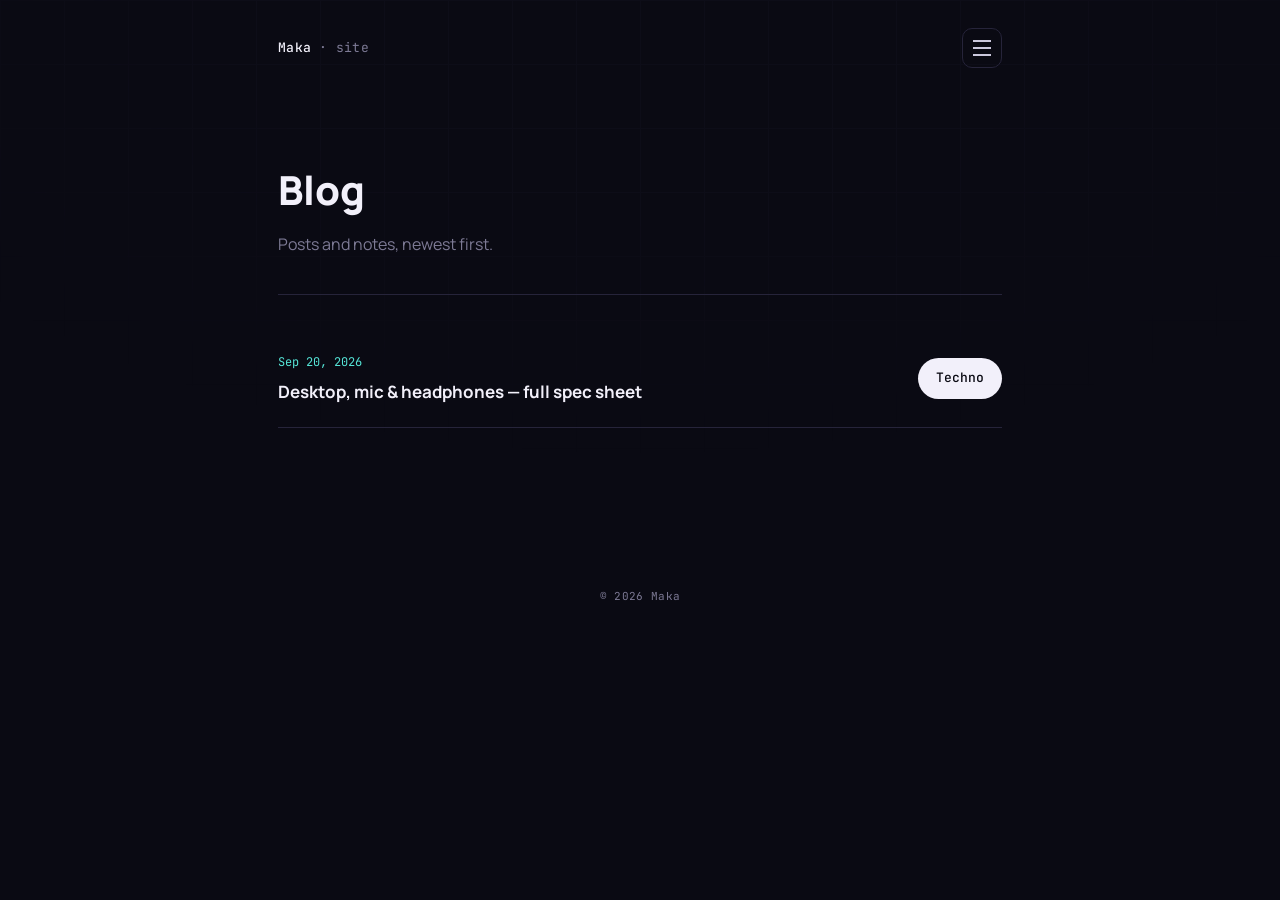
<file: blog.html>
<!doctype html>
<html lang="th">
<head>
<meta charset="UTF-8">
<meta name="viewport" content="width=device-width, initial-scale=1.0">
<title>Maka — Blog</title>
<link rel="stylesheet" href="styles.css">
</head>
<body>

  <div class="scrim"></div>

  <nav class="nav-panel" aria-label="Main navigation">
    <div class="nav-head">
      <span>MENU</span>
      <button class="nav-close" aria-label="Close menu">&times;</button>
    </div>
    <div class="nav-links">
      <a href="index.html">Home</a>
      <a href="blog.html" class="current">Blog</a>
      <a href="projects.html">Projects</a>
      <a href="about.html">About</a>
    </div>
    <div class="nav-foot">MAKA.SYS — personal terminal</div>
  </nav>

  <header class="topbar">
    <div class="brand"><b>Maka</b> · site</div>
    <button class="menu-btn" aria-label="Open menu" aria-expanded="false">
      <span></span><span></span><span></span>
    </button>
  </header>

  <main class="wrap">
    <div class="page-head">
      <h1>Blog</h1>
      <p>Posts and notes, newest first.</p>
    </div>

    <div class="post-row">
      <div class="meta">
        <span class="date">Sep 20, 2026</span>
        <span class="title">Desktop, mic &amp; headphones — full spec sheet</span>
      </div>
      <a class="btn" href="techno.html">Techno</a>
    </div>
  </main>

  <footer class="site-foot">© 2026 Maka</footer>

  <script src="script.js"></script>
</body>
</html>
</file>
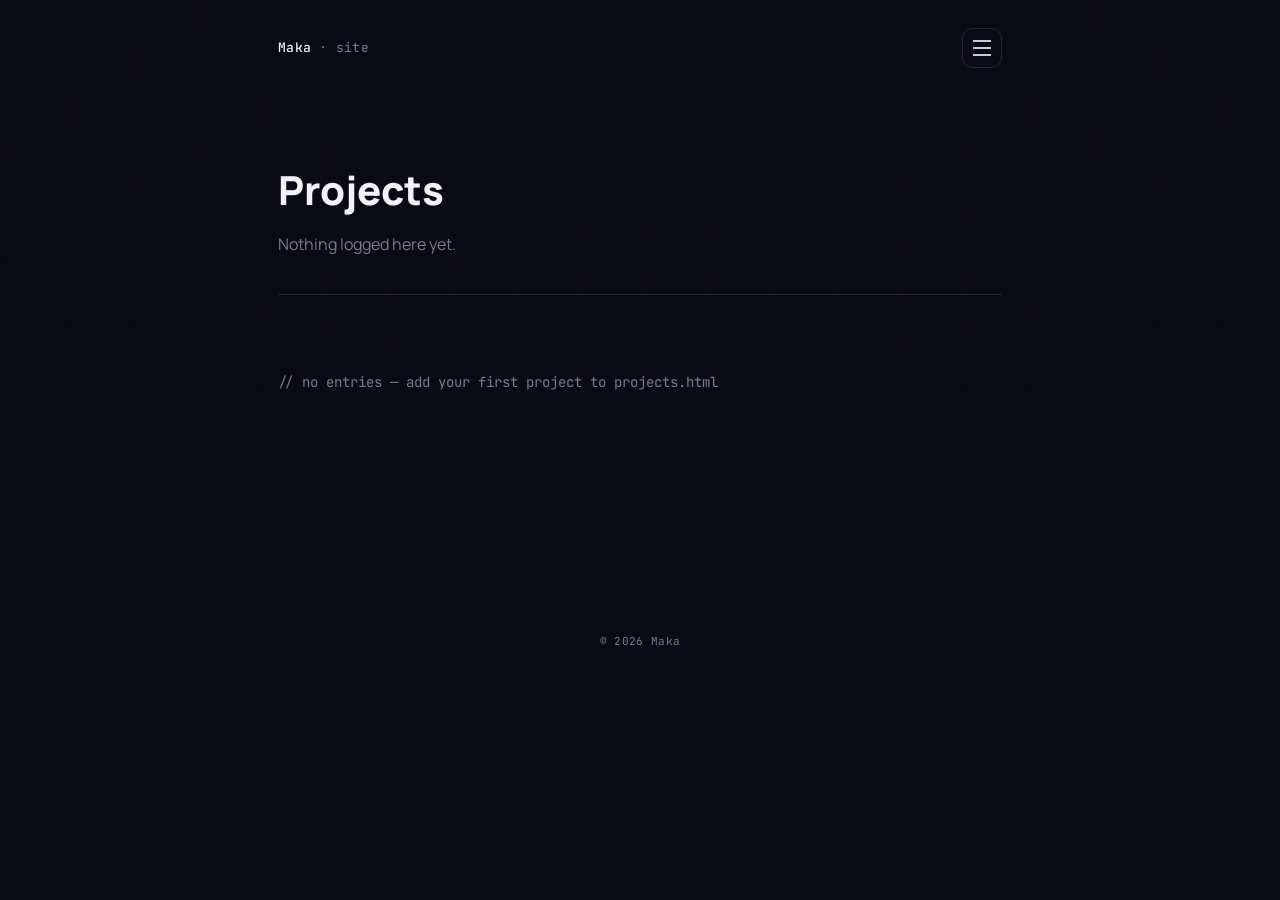
<file: projects.html>
<!doctype html>
<html lang="th">
<head>
<meta charset="UTF-8">
<meta name="viewport" content="width=device-width, initial-scale=1.0">
<title>Maka — Projects</title>
<link rel="stylesheet" href="styles.css">
</head>
<body>

  <div class="scrim"></div>

  <nav class="nav-panel" aria-label="Main navigation">
    <div class="nav-head">
      <span>MENU</span>
      <button class="nav-close" aria-label="Close menu">&times;</button>
    </div>
    <div class="nav-links">
      <a href="index.html">Home</a>
      <a href="blog.html">Blog</a>
      <a href="projects.html" class="current">Projects</a>
      <a href="about.html">About</a>
    </div>
    <div class="nav-foot">MAKA.SYS — personal terminal</div>
  </nav>

  <header class="topbar">
    <div class="brand"><b>Maka</b> · site</div>
    <button class="menu-btn" aria-label="Open menu" aria-expanded="false">
      <span></span><span></span><span></span>
    </button>
  </header>

  <main class="wrap">
    <div class="page-head">
      <h1>Projects</h1>
      <p>Nothing logged here yet.</p>
    </div>
    <div class="empty">// no entries — add your first project to projects.html</div>
  </main>

  <footer class="site-foot">© 2026 Maka</footer>

  <script src="script.js"></script>
</body>
</html>
</file>
<file: styles.css>
/* ============================================================
   Maka — personal site
   Theme reference: Silver Wolf (Honkai: Star Rail) — a hacker
   who lives inside a game console. Deep void backgrounds,
   circuit-line geometry, cold violet + electric cyan signal
   colors, monospace "terminal" type for structure, a clean
   sans for reading.
   ============================================================ */

@import url('https://fonts.googleapis.com/css2?family=JetBrains+Mono:wght@400;500;700&family=Manrope:wght@400;500;600;700;800&display=swap');

:root{
  --void:        #0a0a13;
  --void-2:      #100f1c;
  --panel:       #14131f;
  --line:        #26243a;
  --violet:      #9a5cff;
  --violet-dim:  #5c3f99;
  --cyan:        #55e6d8;
  --white:       #f2f0fa;
  --ink:         #cbc8dd;
  --ink-dim:     #7d7a95;

  --mono: 'JetBrains Mono', ui-monospace, monospace;
  --sans: 'Manrope', system-ui, sans-serif;
}

*, *::before, *::after{ box-sizing: border-box; }

html{ background: var(--void); }

body{
  margin: 0;
  background: var(--void);
  color: var(--ink);
  font-family: var(--sans);
  line-height: 1.6;
  min-height: 100vh;
  position: relative;
  overflow-x: hidden;
}

/* faint circuit-grid backdrop, fixed to viewport */
body::before{
  content: "";
  position: fixed;
  inset: 0;
  z-index: 0;
  pointer-events: none;
  background-image:
    linear-gradient(var(--line) 1px, transparent 1px),
    linear-gradient(90deg, var(--line) 1px, transparent 1px);
  background-size: 64px 64px;
  opacity: 0.14;
  mask-image: radial-gradient(ellipse 80% 60% at 50% 0%, black 40%, transparent 85%);
}

a{ color: inherit; text-decoration: none; }

.wrap{
  position: relative;
  z-index: 1;
  max-width: 780px;
  margin: 0 auto;
  padding: 0 28px 120px;
}

/* ---------------- top bar / hamburger ---------------- */

.topbar{
  position: relative;
  z-index: 30;
  display: flex;
  align-items: center;
  justify-content: space-between;
  max-width: 780px;
  margin: 0 auto;
  padding: 28px 28px 0;
}

.brand{
  font-family: var(--mono);
  font-size: 13px;
  letter-spacing: 0.02em;
  color: var(--ink-dim);
}
.brand b{ color: var(--white); font-weight: 500; }

.menu-btn{
  width: 40px;
  height: 40px;
  display: flex;
  flex-direction: column;
  align-items: center;
  justify-content: center;
  gap: 5px;
  background: transparent;
  border: 1px solid var(--line);
  border-radius: 10px;
  cursor: pointer;
  transition: border-color 0.2s ease;
}
.menu-btn:hover{ border-color: var(--violet-dim); }
.menu-btn span{
  width: 18px;
  height: 2px;
  background: var(--ink);
  transition: transform 0.25s ease, opacity 0.2s ease, background 0.2s ease;
}
.menu-btn.open span{ background: var(--white); }
.menu-btn.open span:nth-child(1){ transform: translateY(7px) rotate(45deg); }
.menu-btn.open span:nth-child(2){ opacity: 0; }
.menu-btn.open span:nth-child(3){ transform: translateY(-7px) rotate(-45deg); }

/* ---------------- slide-in nav panel ---------------- */

.nav-panel{
  position: fixed;
  top: 0; left: 0;
  height: 100%;
  width: min(310px, 84vw);
  background: var(--panel);
  border-right: 1px solid var(--line);
  z-index: 40;
  transform: translateX(-100%);
  transition: transform 0.35s cubic-bezier(.5,0,.15,1);
  display: flex;
  flex-direction: column;
  padding: 28px 26px;
}
.nav-panel.open{ transform: translateX(0); }

.nav-panel .nav-head{
  display: flex;
  justify-content: space-between;
  align-items: center;
  margin-bottom: 46px;
}
.nav-panel .nav-head span{
  font-family: var(--mono);
  font-size: 12px;
  color: var(--ink-dim);
}
.nav-close{
  width: 32px; height: 32px;
  border: 1px solid var(--line);
  border-radius: 8px;
  background: none;
  color: var(--ink);
  cursor: pointer;
  font-size: 16px;
  line-height: 1;
}

.nav-links{
  display: flex;
  flex-direction: column;
  gap: 4px;
}
.nav-links a{
  font-family: var(--mono);
  font-size: 22px;
  color: var(--ink);
  padding: 12px 4px;
  border-bottom: 1px solid var(--line);
  position: relative;
  transition: color 0.2s ease, padding-left 0.2s ease;
}
.nav-links a::before{
  content: "";
  position: absolute;
  left: -18px; top: 50%;
  width: 8px; height: 1px;
  background: var(--cyan);
  transform: translateY(-50%) scaleX(0);
  transform-origin: left;
  transition: transform 0.2s ease;
}
.nav-links a:hover{ color: var(--white); padding-left: 12px; }
.nav-links a:hover::before{ transform: translateY(-50%) scaleX(1); }
.nav-links a.current{ color: var(--violet); }

.nav-foot{
  margin-top: auto;
  font-family: var(--mono);
  font-size: 11px;
  color: var(--ink-dim);
  letter-spacing: 0.03em;
}

.scrim{
  position: fixed; inset: 0;
  background: rgba(6,6,12,0.55);
  backdrop-filter: blur(2px);
  z-index: 35;
  opacity: 0;
  pointer-events: none;
  transition: opacity 0.3s ease;
}
.scrim.open{ opacity: 1; pointer-events: auto; }

/* ---------------- hero (home) ---------------- */

.hero{
  padding: 96px 0 40px;
  display: grid;
  grid-template-columns: 1.2fr 0.8fr;
  gap: 36px;
  align-items: center;
}

.hero .hero-text{ min-width: 0; }

.hero-media{
  position: relative;
  border-radius: 16px;
  overflow: hidden;
  border: 1px solid var(--line);
  background: var(--panel);
  aspect-ratio: 3 / 4;
}
.hero-media img{
  width: 100%;
  height: 100%;
  object-fit: cover;
  display: block;
  filter: saturate(1.05) contrast(1.03);
}
.hero-media::after{
  content: "";
  position: absolute;
  inset: 0;
  background: linear-gradient(180deg, rgba(154,92,255,0.12), rgba(10,10,19,0.35) 85%);
  mix-blend-mode: normal;
  pointer-events: none;
}
.hero-media::before{
  content: "";
  position: absolute;
  left: 0; right: 0; top: 0;
  height: 2px;
  background: linear-gradient(90deg, transparent, var(--cyan), transparent);
  z-index: 2;
}

@media (max-width: 640px){
  .hero{ grid-template-columns: 1fr; }
  .hero-media{ order: -1; aspect-ratio: 16 / 10; max-width: 280px; margin: 0 auto; }
}

.hero .kicker{
  display: inline-flex;
  align-items: center;
  gap: 10px;
  font-family: var(--mono);
  font-size: 13px;
  color: var(--cyan);
  margin-bottom: 22px;
}
.hero .kicker .dot{
  width: 6px; height: 6px;
  border-radius: 50%;
  background: var(--cyan);
  box-shadow: 0 0 10px var(--cyan);
}

.hero h1{
  font-family: var(--sans);
  font-weight: 800;
  font-size: clamp(34px, 6vw, 54px);
  line-height: 1.1;
  color: var(--white);
  margin: 0 0 20px;
  letter-spacing: -0.01em;
}

.hero p.lead{
  max-width: 46ch;
  color: var(--ink);
  font-size: 17px;
  margin: 0;
}

/* latest-post card on home */

.latest-card{
  margin-top: 56px;
  border: 1px solid var(--line);
  border-radius: 14px;
  background: linear-gradient(180deg, var(--panel), var(--void-2));
  padding: 26px 26px 24px;
  position: relative;
  overflow: hidden;
}
.latest-card::after{
  content: "";
  position: absolute;
  top: -40%; right: -20%;
  width: 220px; height: 220px;
  background: radial-gradient(circle, rgba(154,92,255,0.25), transparent 70%);
  pointer-events: none;
}
.latest-card .tag{
  font-family: var(--mono);
  font-size: 12px;
  color: var(--ink-dim);
}
.latest-card h2{
  font-family: var(--sans);
  font-size: 22px;
  font-weight: 700;
  color: var(--white);
  margin: 10px 0 8px;
}
.latest-card p{
  margin: 0 0 18px;
  font-size: 15px;
  color: var(--ink);
}
.btn{
  display: inline-flex;
  align-items: center;
  gap: 8px;
  font-family: var(--mono);
  font-size: 13px;
  font-weight: 500;
  color: var(--void);
  background: var(--white);
  padding: 10px 18px;
  border-radius: 999px;
  border: none;
  cursor: pointer;
  transition: transform 0.15s ease, box-shadow 0.15s ease;
}
.btn:hover{
  transform: translateY(-1px);
  box-shadow: 0 6px 22px rgba(154,92,255,0.35);
}

/* ---------------- generic page header ---------------- */

.page-head{
  padding: 90px 0 36px;
  border-bottom: 1px solid var(--line);
  margin-bottom: 36px;
}
.page-head h1{
  font-family: var(--sans);
  font-weight: 800;
  font-size: clamp(28px, 5vw, 40px);
  color: var(--white);
  margin: 0 0 10px;
}
.page-head p{
  color: var(--ink-dim);
  margin: 0;
  max-width: 50ch;
}

/* ---------------- blog list ---------------- */

.post-row{
  display: flex;
  align-items: center;
  justify-content: space-between;
  gap: 20px;
  padding: 22px 0;
  border-bottom: 1px solid var(--line);
}
.post-row .meta{
  display: flex;
  flex-direction: column;
  gap: 6px;
}
.post-row .date{
  font-family: var(--mono);
  font-size: 12px;
  color: var(--cyan);
}
.post-row .title{
  font-family: var(--sans);
  font-weight: 700;
  font-size: 17px;
  color: var(--white);
}

/* ---------------- spec sheet (techno page) ---------------- */

.spec-block{
  margin-bottom: 38px;
}
.spec-block h3{
  font-family: var(--mono);
  font-size: 13px;
  letter-spacing: 0.04em;
  color: var(--violet);
  margin: 0 0 4px;
}
.spec-block .model{
  font-family: var(--sans);
  font-weight: 700;
  font-size: 19px;
  color: var(--white);
  margin: 0 0 16px;
}
.spec-block .spec-media{
  border-radius: 12px;
  overflow: hidden;
  border: 1px solid var(--line);
  background: var(--panel);
  margin-bottom: 18px;
  aspect-ratio: 16 / 9;
}
.spec-block .spec-media img{
  width: 100%;
  height: 100%;
  object-fit: cover;
  display: block;
}
.spec-table{
  width: 100%;
  border-collapse: collapse;
}
.spec-table tr{ border-bottom: 1px solid var(--line); }
.spec-table tr:last-child{ border-bottom: none; }
.spec-table td{
  padding: 11px 0;
  font-size: 14.5px;
  vertical-align: top;
}
.spec-table td:first-child{
  color: var(--ink-dim);
  width: 110px;
  font-family: var(--mono);
  font-size: 12.5px;
  padding-top: 13px;
}
.spec-table td:last-child{
  color: var(--ink);
  font-family: var(--mono);
}

/* ---------------- placeholder pages ---------------- */

.empty{
  padding: 40px 0 80px;
  color: var(--ink-dim);
  font-family: var(--mono);
  font-size: 14px;
}

/* ---------------- footer ---------------- */

.site-foot{
  position: relative;
  z-index: 1;
  text-align: center;
  padding: 40px 0 0;
  font-family: var(--mono);
  font-size: 11px;
  color: var(--ink-dim);
  letter-spacing: 0.03em;
}

@media (prefers-reduced-motion: reduce){
  .nav-panel, .menu-btn span, .scrim, .btn{ transition: none; }
}

@media (max-width: 480px){
  .wrap{ padding: 0 20px 100px; }
  .topbar{ padding: 22px 20px 0; }
  .hero{ padding: 70px 0 30px; }
  .post-row{ flex-direction: row; align-items: center; }
}
</file>
